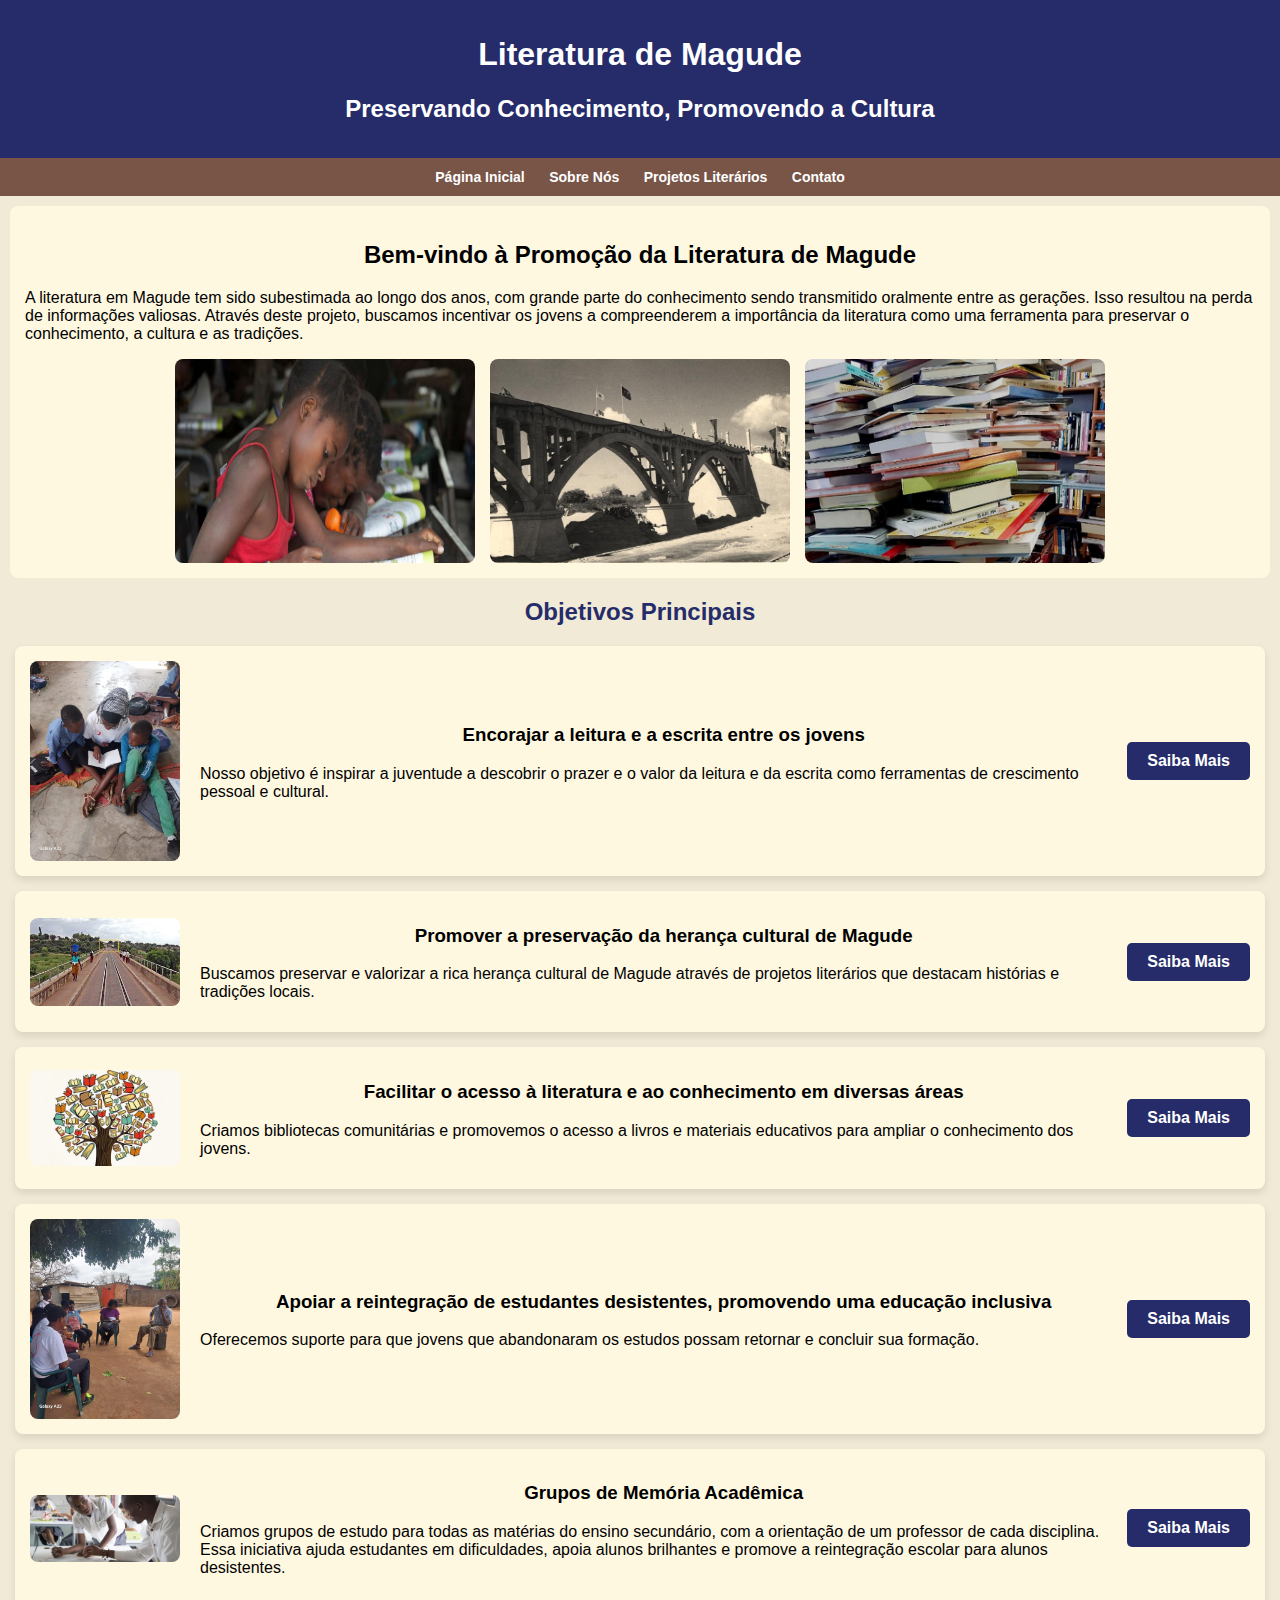
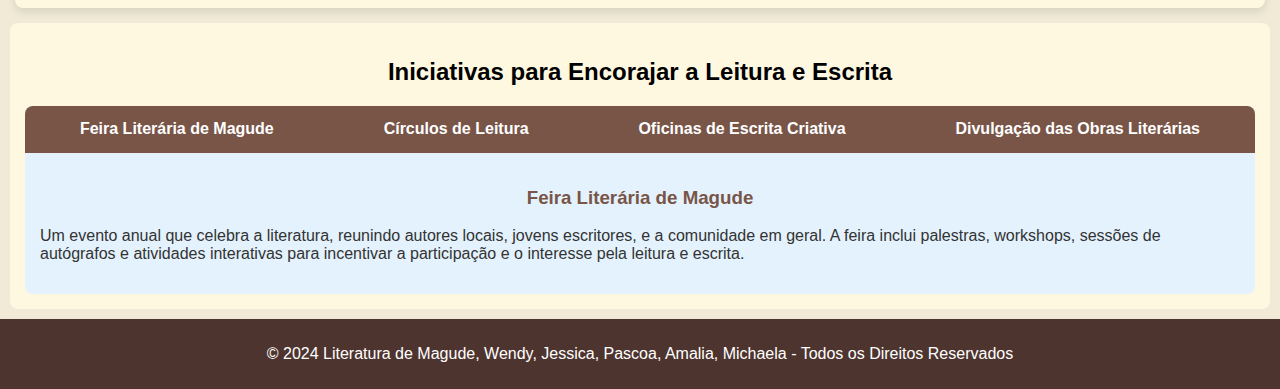
<file: index.html>
<!DOCTYPE html>
<html lang="pt">
<head>
    <meta charset="UTF-8">
    <meta name="viewport" content="width=device-width, initial-scale=1.0">
    <title>Literatura de Magude</title>
    <link rel="stylesheet" href="style.css"> <!-- Link para o arquivo CSS separado -->
</head>
<body>
    <header>
        <h1 id="titulo">Literatura de Magude</h1>
        <h2>Preservando Conhecimento, Promovendo a Cultura</h2>
    </header>

    <nav>
        <a href="index.html">Página Inicial</a>
        <a href="sobre.html">Sobre Nós</a>
        <a href="projetos.html">Projetos Literários</a>
        <a href="contato.html">Contato</a>
    </nav>

    <section class="content" id="home">
        <h2>Bem-vindo à Promoção da Literatura de Magude</h2>
        <p>A literatura em Magude tem sido subestimada ao longo dos anos, com grande parte do conhecimento sendo transmitido oralmente entre as gerações. Isso resultou na perda de informações valiosas. Através deste projeto, buscamos incentivar os jovens a compreenderem a importância da literatura como uma ferramenta para preservar o conhecimento, a cultura e as tradições.</p>
        <div class="img-container">
            <img id="img-home1" src="Imagens\Mozambique2.jpg" alt="Imagem de Livro">
            <img id="img-home2" src="Imagens\ponte-de-magude-1939.jpg" alt="Leitura em Comunidade">
            <img id="img-home3" src="Imagens\Livros-.jpg" alt="Leitura em Comunidade">
        </div>
    </section>

     <!-- Seções de Objetivos Principais -->
    <h2 class="objetivos-title">Objetivos Principais</h2>

    <section class="objetivo-section">
        <img src="Imagens/IMG-20240911-WA0038.jpg" alt="Imagem Objetivo 1" class="objetivo-imagem">
        <div class="objetivo-texto">
            <h3>Encorajar a leitura e a escrita entre os jovens</h3>
            <p>Nosso objetivo é inspirar a juventude a descobrir o prazer e o valor da leitura e da escrita como ferramentas de crescimento pessoal e cultural.</p>
        </div>
        <a href="sobre.html" class="botao-acao">Saiba Mais</a>
    </section>

    <section class="objetivo-section">
        <img src="Imagens/Magude.jpeg" alt="Imagem Objetivo 2" class="objetivo-imagem">
        <div class="objetivo-texto">
            <h3>Promover a preservação da herança cultural de Magude</h3>
            <p>Buscamos preservar e valorizar a rica herança cultural de Magude através de projetos literários que destacam histórias e tradições locais.</p>
        </div>
        <a href="sobre.html" class="botao-acao">Saiba Mais</a>
    </section>

    <section class="objetivo-section">
        <img src="Imagens/Conhecimento.jpg" alt="Imagem Objetivo 3" class="objetivo-imagem">
        <div class="objetivo-texto">
            <h3>Facilitar o acesso à literatura e ao conhecimento em diversas áreas</h3>
            <p>Criamos bibliotecas comunitárias e promovemos o acesso a livros e materiais educativos para ampliar o conhecimento dos jovens.</p>
        </div>
        <a href="sobre.html" class="botao-acao">Saiba Mais</a>
    </section>

    <section class="objetivo-section">
        <img src="Imagens/Reginaldo.jpg" alt="Imagem Objetivo 4" class="objetivo-imagem">
        <div class="objetivo-texto">
            <h3>Apoiar a reintegração de estudantes desistentes, promovendo uma educação inclusiva</h3>
            <p>Oferecemos suporte para que jovens que abandonaram os estudos possam retornar e concluir sua formação.</p>
        </div>
        <a href="sobre.html" class="botao-acao">Saiba Mais</a>
    </section>

    <section class="objetivo-section">
        <img src="Imagens/moz.jpg" alt="Imagem Objetivo 5" class="objetivo-imagem">
        <div class="objetivo-texto">
            <h3>Grupos de Memória Acadêmica</h3>
            <p>Criamos grupos de estudo para todas as matérias do ensino secundário, com a orientação de um professor de cada disciplina. Essa iniciativa ajuda estudantes em dificuldades, apoia alunos brilhantes e promove a reintegração escolar para alunos desistentes.</p>
        </div>
        <a href="sobre.html" class="botao-acao">Saiba Mais</a>
    </section>
    <section class="content" id="iniciativas">
    <h2>Iniciativas para Encorajar a Leitura e Escrita </h2>
    <div class="tab-container">
        <div class="tab">
            <button class="tablinks active" onclick="openTab(event, 'conscientizacao')">Feira Literária de Magude</button>
            <button class="tablinks" onclick="openTab(event, 'apoio')">Círculos de Leitura</button>
            <button class="tablinks" onclick="openTab(event, 'mentoria')">Oficinas de Escrita Criativa</button>
            <button class="tablinks" onclick="openTab(event, 'reintegracao')">Divulgação das Obras Literárias</button>
        </div>

        <div id="conscientizacao" class="tabcontent" style="display: block;">
            <h3>Feira Literária de Magude</h3>
            <p>Um evento anual que celebra a literatura, reunindo autores locais, jovens escritores, e a comunidade em geral. A feira inclui palestras, workshops, sessões de autógrafos e atividades interativas para incentivar a participação e o interesse pela leitura e escrita.</p>
        </div>

        <div id="apoio" class="tabcontent">
            <h3>Círculos de Leitura</h3>
            <p>Grupos comunitários onde jovens e adultos se reúnem para discutir obras literárias, compartilhar suas interpretações e conectar as histórias lidas com suas próprias experiências de vida.</p>
        </div>

        <div id="mentoria" class="tabcontent">
            <h3>Oficinas de Escrita Criativa</h3>
            <p> Nessas oficinas, incentivamos os participantes a escreverem suas próprias histórias, poemas e crônicas, ajudando-os a desenvolver suas habilidades de escrita e a encontrar sua própria voz literária.</p>
        </div>

        <div id="reintegracao" class="tabcontent">
            <h3>Divulgação das Obras Literárias</h3>
            <p>As obras literárias vencedoras dos concursos organizados pelo grupo serão amplamente divulgadas em nossa comunidade. Esta iniciativa visa inspirar os participantes das nossas atividades, mostrando que é possível alcançar reconhecimento na literatura, mesmo começando em Magude. Os jovens terão exemplos reais e próximos de pessoas que se destacaram, servindo de espelho e motivação para que continuem se dedicando à leitura e à escrita.</p>
        </div>
    </div>
</section>

    <footer>
        <p>&copy; 2024 Literatura de Magude, Wendy, Jessica, Pascoa, Amalia, Michaela - Todos os Direitos Reservados</p>
    </footer>
</body>
</html>
<script>
function openTab(evt, tabName) {
    var i, tabcontent, tablinks;
    tabcontent = document.getElementsByClassName("tabcontent");
    for (i = 0; i < tabcontent.length; i++) {
        tabcontent[i].style.display = "none";
    }
    tablinks = document.getElementsByClassName("tablinks");
    for (i = 0; i < tablinks.length; i++) {
        tablinks[i].className = tablinks[i].className.replace(" active", "");
    }
    document.getElementById(tabName).style.display = "block";
    evt.currentTarget.className += " active";
}
</script>
</file>
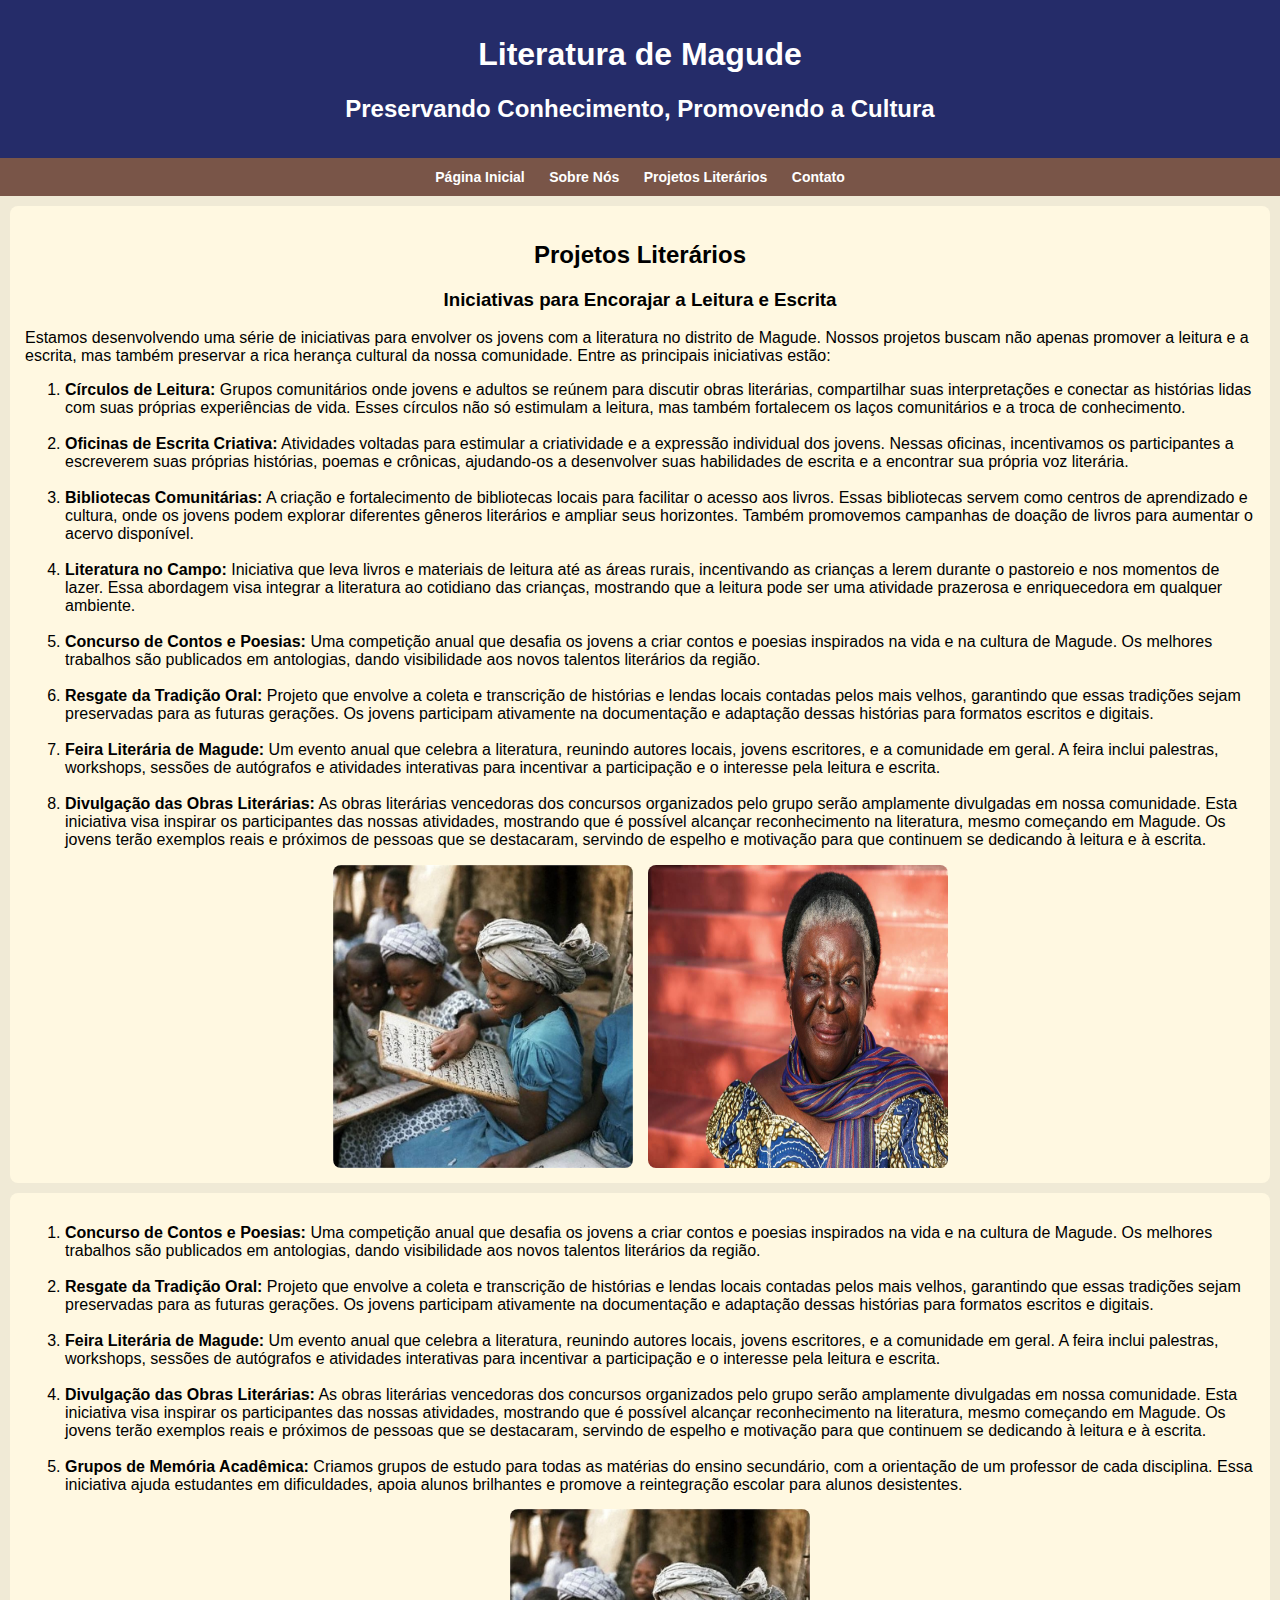
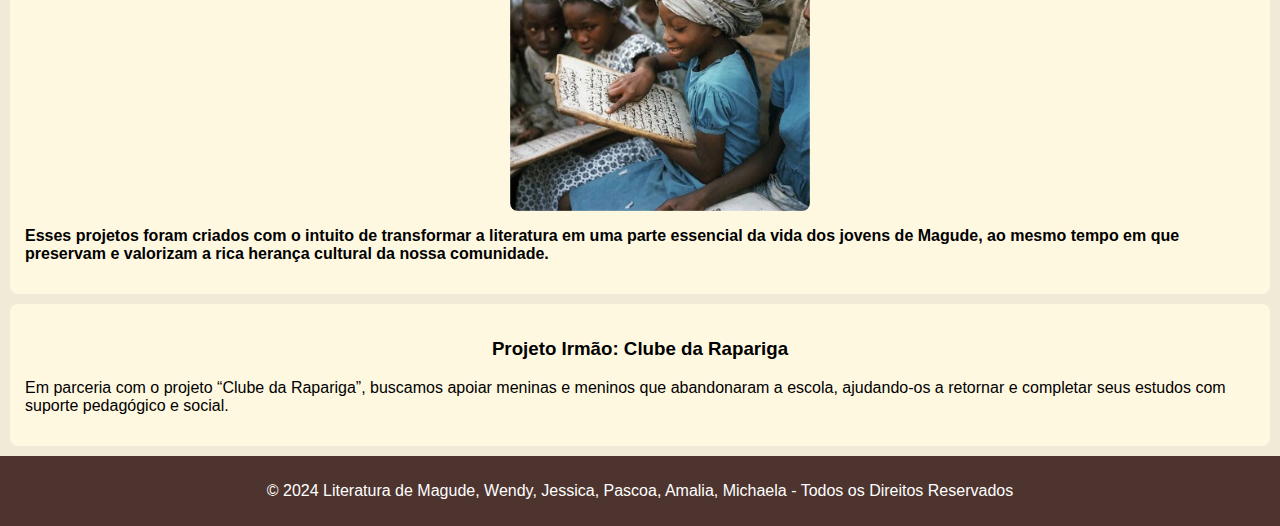
<file: projetos.html>
<!DOCTYPE html>
<html lang="pt">
<head>
    <meta charset="UTF-8">
    <meta name="viewport" content="width=device-width, initial-scale=1.0">
    <title>Literatura de Magude</title>
    <link rel="stylesheet" href="style.css"> <!-- Link para o arquivo CSS separado -->
</head>
<body>
    <header>
        <h1 id="titulo">Literatura de Magude</h1>
        <h2>Preservando Conhecimento, Promovendo a Cultura</h2>
    </header>

    <nav>
        <a href="index.html">Página Inicial</a>
        <a href="sobre.html">Sobre Nós</a>
        <a href="projetos.html">Projetos Literários</a>
        <a href="contato.html">Contato</a>
    </nav>
    <section class="content" id="projetos">
        <h2>Projetos Literários</h2>
        <h3>Iniciativas para Encorajar a Leitura e Escrita</h3>
        <p>Estamos desenvolvendo uma série de iniciativas para envolver os jovens com a literatura no distrito de Magude. Nossos projetos buscam não apenas promover a leitura e a escrita, mas também preservar a rica herança cultural da nossa comunidade. Entre as principais iniciativas estão:</p>
        <ol>
            <li><strong>Círculos de Leitura:</strong> Grupos comunitários onde jovens e adultos se reúnem para discutir obras literárias, compartilhar suas interpretações e conectar as histórias lidas com suas próprias experiências de vida. Esses círculos não só estimulam a leitura, mas também fortalecem os laços comunitários e a troca de conhecimento.</li>
            <br>
            <li><strong>Oficinas de Escrita Criativa:</strong> Atividades voltadas para estimular a criatividade e a expressão individual dos jovens. Nessas oficinas, incentivamos os participantes a escreverem suas próprias histórias, poemas e crônicas, ajudando-os a desenvolver suas habilidades de escrita e a encontrar sua própria voz literária.</li>
            <br>
            <li><strong>Bibliotecas Comunitárias:</strong> A criação e fortalecimento de bibliotecas locais para facilitar o acesso aos livros. Essas bibliotecas servem como centros de aprendizado e cultura, onde os jovens podem explorar diferentes gêneros literários e ampliar seus horizontes. Também promovemos campanhas de doação de livros para aumentar o acervo disponível.</li>
            <br>
            <li><strong>Literatura no Campo:</strong> Iniciativa que leva livros e materiais de leitura até as áreas rurais, incentivando as crianças a lerem durante o pastoreio e nos momentos de lazer. Essa abordagem visa integrar a literatura ao cotidiano das crianças, mostrando que a leitura pode ser uma atividade prazerosa e enriquecedora em qualquer ambiente.</li>
            <br>
            <li><strong>Concurso de Contos e Poesias:</strong> Uma competição anual que desafia os jovens a criar contos e poesias inspirados na vida e na cultura de Magude. Os melhores trabalhos são publicados em antologias, dando visibilidade aos novos talentos literários da região.</li>
            <br>
            <li><strong>Resgate da Tradição Oral:</strong> Projeto que envolve a coleta e transcrição de histórias e lendas locais contadas pelos mais velhos, garantindo que essas tradições sejam preservadas para as futuras gerações. Os jovens participam ativamente na documentação e adaptação dessas histórias para formatos escritos e digitais.</li>
            <br>
            <li><strong>Feira Literária de Magude:</strong> Um evento anual que celebra a literatura, reunindo autores locais, jovens escritores, e a comunidade em geral. A feira inclui palestras, workshops, sessões de autógrafos e atividades interativas para incentivar a participação e o interesse pela leitura e escrita.</li>
            <br>
            <li><strong>Divulgação das Obras Literárias:</strong> As obras literárias vencedoras dos concursos organizados pelo grupo serão amplamente divulgadas em nossa comunidade. Esta iniciativa visa inspirar os participantes das nossas atividades, mostrando que é possível alcançar reconhecimento na literatura, mesmo começando em Magude. Os jovens terão exemplos reais e próximos de pessoas que se destacaram, servindo de espelho e motivação para que continuem se dedicando à leitura e à escrita.</li>
        </ol>
        <div class="img-container">
            <img id="img-projetos" src="Imagens\ad.jpg" alt="Círculo de Leitura">
            <img id="img-projetos" src="Imagens\236837.jpg" alt="Círculo de Leitura">
        </div>
    </section>

<section class="content" id="projetos">
        <ol>
            <li><strong>Concurso de Contos e Poesias:</strong> Uma competição anual que desafia os jovens a criar contos e poesias inspirados na vida e na cultura de Magude. Os melhores trabalhos são publicados em antologias, dando visibilidade aos novos talentos literários da região.</li>
            <br>
            <li><strong>Resgate da Tradição Oral:</strong> Projeto que envolve a coleta e transcrição de histórias e lendas locais contadas pelos mais velhos, garantindo que essas tradições sejam preservadas para as futuras gerações. Os jovens participam ativamente na documentação e adaptação dessas histórias para formatos escritos e digitais.</li>
            <br>
            <li><strong>Feira Literária de Magude:</strong> Um evento anual que celebra a literatura, reunindo autores locais, jovens escritores, e a comunidade em geral. A feira inclui palestras, workshops, sessões de autógrafos e atividades interativas para incentivar a participação e o interesse pela leitura e escrita.</li>
            <br>
            <li><strong>Divulgação das Obras Literárias:</strong> As obras literárias vencedoras dos concursos organizados pelo grupo serão amplamente divulgadas em nossa comunidade. Esta iniciativa visa inspirar os participantes das nossas atividades, mostrando que é possível alcançar reconhecimento na literatura, mesmo começando em Magude. Os jovens terão exemplos reais e próximos de pessoas que se destacaram, servindo de espelho e motivação para que continuem se dedicando à leitura e à escrita.</li>
                        <br>
            <li><strong>Grupos de Memória Acadêmica:</strong> Criamos grupos de estudo para todas as matérias do ensino secundário, com a orientação de um professor de cada disciplina. Essa iniciativa ajuda estudantes em dificuldades, apoia alunos brilhantes e promove a reintegração escolar para alunos desistentes.</li>
  <div class="img-container">
            <img id="img-projetos" src="Imagens\ad.jpg" alt="Círculo de Leitura">
        </div>
        </ol>
        <p><strong>Esses projetos foram criados com o intuito de transformar a literatura em uma parte essencial da vida dos jovens de Magude, ao mesmo tempo em que preservam e valorizam a rica herança cultural da nossa comunidade.</strong></p>
    </section>
 <section class="content" id="projetos">
        <h3>Projeto Irmão: Clube da Rapariga </h3>
        <p>Em parceria com o projeto “Clube da Rapariga”, buscamos apoiar meninas e meninos que abandonaram a escola, ajudando-os a retornar e completar seus estudos com suporte pedagógico e social.</p>
    </section>
    <footer>
        <p>&copy; 2024 Literatura de Magude, Wendy, Jessica, Pascoa, Amalia, Michaela - Todos os Direitos Reservados</p>
    </footer>
</body>
</html>
</file>
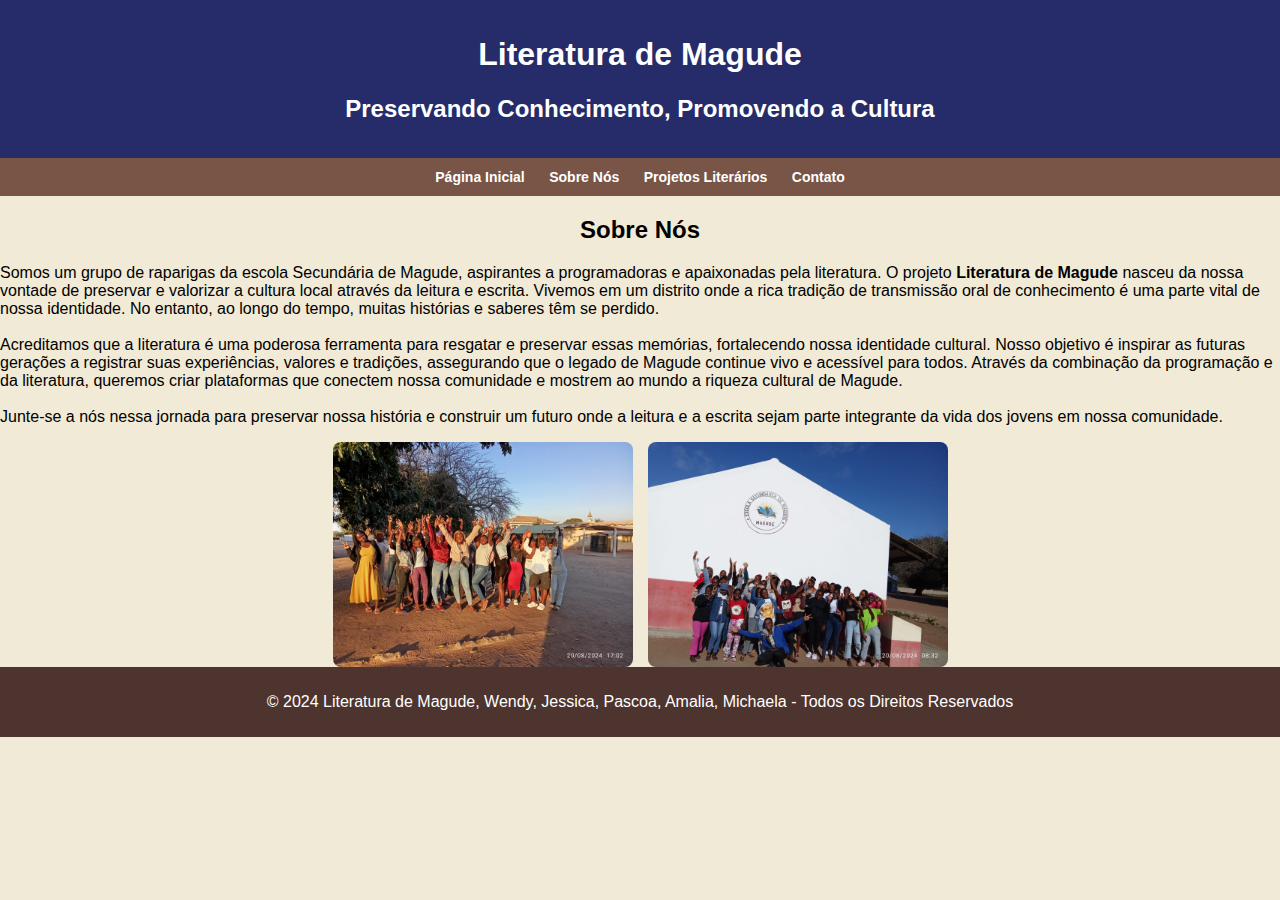
<file: sobre.html>
<!DOCTYPE html>
<html lang="pt">
<head>
    <meta charset="UTF-8">
    <meta name="viewport" content="width=device-width, initial-scale=1.0">
    <title>Literatura de Magude</title>
    <link rel="stylesheet" href="style.css"> <!-- Link para o arquivo CSS separado -->
</head>
<body>
    <header>
        <h1 id="titulo">Literatura de Magude</h1>
        <h2>Preservando Conhecimento, Promovendo a Cultura</h2>
    </header>

    <nav>
        <a href="index.html">Página Inicial</a>
        <a href="sobre.html">Sobre Nós</a>
        <a href="projetos.html">Projetos Literários</a>
        <a href="contato.html">Contato</a>
    </nav>

    
        <h2>Sobre Nós</h2>
        <p>Somos um grupo de raparigas da escola Secundária de Magude, aspirantes a programadoras e apaixonadas pela literatura. O projeto <strong>Literatura de Magude</strong> nasceu da nossa vontade de preservar e valorizar a cultura local através da leitura e escrita. Vivemos em um distrito onde a rica tradição de transmissão oral de conhecimento é uma parte vital de nossa identidade. No entanto, ao longo do tempo, muitas histórias e saberes têm se perdido.
            <br><br>
            Acreditamos que a literatura é uma poderosa ferramenta para resgatar e preservar essas memórias, fortalecendo nossa identidade cultural. Nosso objetivo é inspirar as futuras gerações a registrar suas experiências, valores e tradições, assegurando que o legado de Magude continue vivo e acessível para todos. Através da combinação da programação e da literatura, queremos criar plataformas que conectem nossa comunidade e mostrem ao mundo a riqueza cultural de Magude.
            <br><br>
            Junte-se a nós nessa jornada para preservar nossa história e construir um futuro onde a leitura e a escrita sejam parte integrante da vida dos jovens em nossa comunidade.
        </p>
        <div class="img-container">
            <img src="Imagens\WhatsApp Image 2024-08-20 at 22.25.05_ba5423cb.jpg" alt="Projeto Clube da Rapariga">
            <img src="Imagens\magude.jpg" alt="Alunas e Atividades">
        </div>
    </section>

    <footer>
        <p>&copy; 2024 Literatura de Magude, Wendy, Jessica, Pascoa, Amalia, Michaela - Todos os Direitos Reservados</p>
    </footer>
</body>
</html>
</file>
<file: style.css>
body {
    font-family: Arial, sans-serif;
    background-color: #F0EAD6;
    margin: 0;
    padding: 0;
}

header {
    background-color: #252c69;
    color: white;
    text-align: center;
    padding: 15px 0;
}

nav {
    text-align: center;
    background-color: #795548;
    padding: 10px 0;
}

nav a {
    color: white;
    margin: 0 10px;
    text-decoration: none;
    font-weight: bold;
    font-size: 14px;
}

nav a:hover {
    background-color: #D7C67E;
    padding: 8px;
    border-radius: 5px;
}

.content {
    margin: 10px;
    padding: 15px;
    background-color: #FFF8E1;
    border-radius: 8px;
}

h1, h2, h3 {
    text-align: center;
}

.img-container {
    display: flex;
    flex-wrap: wrap;
    justify-content: center;
    gap: 15px;
    margin-top: 15px;
}

.img-container img {
    width: 100%; /* As imagens agora ocupam 100% da largura disponível */
    max-width: 300px; /* Tamanho máximo das imagens para não exagerar em telas maiores */
    height: auto;
    border-radius: 8px;
}

footer {
    text-align: center;
    padding: 10px;
    background-color: #4E342E;
    color: white;
}

/* Estilos específicos para dispositivos móveis */
@media (max-width: 600px) {
    nav a {
        display: block;
        margin: 10px 0;
    }

    .content {
        margin: 5px;
        padding: 10px;
    }

    .img-container img {
        max-width: 100%; /* Ajusta as imagens para ocupar a largura total da tela no mobile */
    }

    h1 {
        font-size: 24px;
    }

    h2 {
        font-size: 20px;
    }

    h3 {
        font-size: 18px;
    }
}
.objetivos-title {
    text-align: center;
    font-size: 24px;
    color: #252c69;
    margin-top: 20px;
}

.objetivo-section {
    display: flex;
    align-items: center;
    justify-content: space-between;
    background-color: #FFF8E1;
    margin: 15px;
    padding: 15px;
    border-radius: 8px;
    box-shadow: 0 4px 8px rgba(0, 0, 0, 0.1);
}

.objetivo-imagem {
    width: 150px;
    border-radius: 8px;
}

.objetivo-texto {
    flex: 1;
    margin-left: 20px;
}

.botao-acao {
    background-color: #252c69;
    color: white;
    padding: 10px 20px;
    text-decoration: none;
    font-weight: bold;
    border-radius: 5px;
    transition: background-color 0.3s;
}

.botao-acao:hover {
    background-color: #795548;
}

@media (max-width: 600px) {
    .objetivo-section {
        flex-direction: column;
        align-items: flex-start;
    }

    .objetivo-imagem {
        width: 100%;
        margin-bottom: 10px;
    }

    .botao-acao {
        align-self: flex-start;
    }
}
/* Estilo geral da seção */
.tab-container {
    background-color: #E3F2FD;
    border-radius: 8px;
    overflow: hidden;
}

.tab {
    display: flex;
    justify-content: space-around;
    background-color: #795548;
}

.tab button {
    background-color: inherit;
    border: none;
    outline: none;
    cursor: pointer;
    padding: 14px 16px;
    transition: background-color 0.3s;
    font-size: 16px;
    color: white;
    font-weight: bold;
}

.tab button:hover {
    background-color: #D7C67E;
}

.tab button.active {
    background-color: #795548;
    color: #fff;
}

.tabcontent {
    display: none;
    padding: 15px;
    background-color: #E3F2FD;
    border-top: 1px solid #795548;
    color: #333;
}

.tabcontent h3 {
    color: #795548;
}

/* Estilos específicos para dispositivos móveis */
@media (max-width: 600px) {
    .tab {
        flex-direction: column;
    }

    .tab button {
        font-size: 14px;
        padding: 10px;
        text-align: center;
    }

    .tabcontent {
        padding: 10px;
    }
}
</file>
